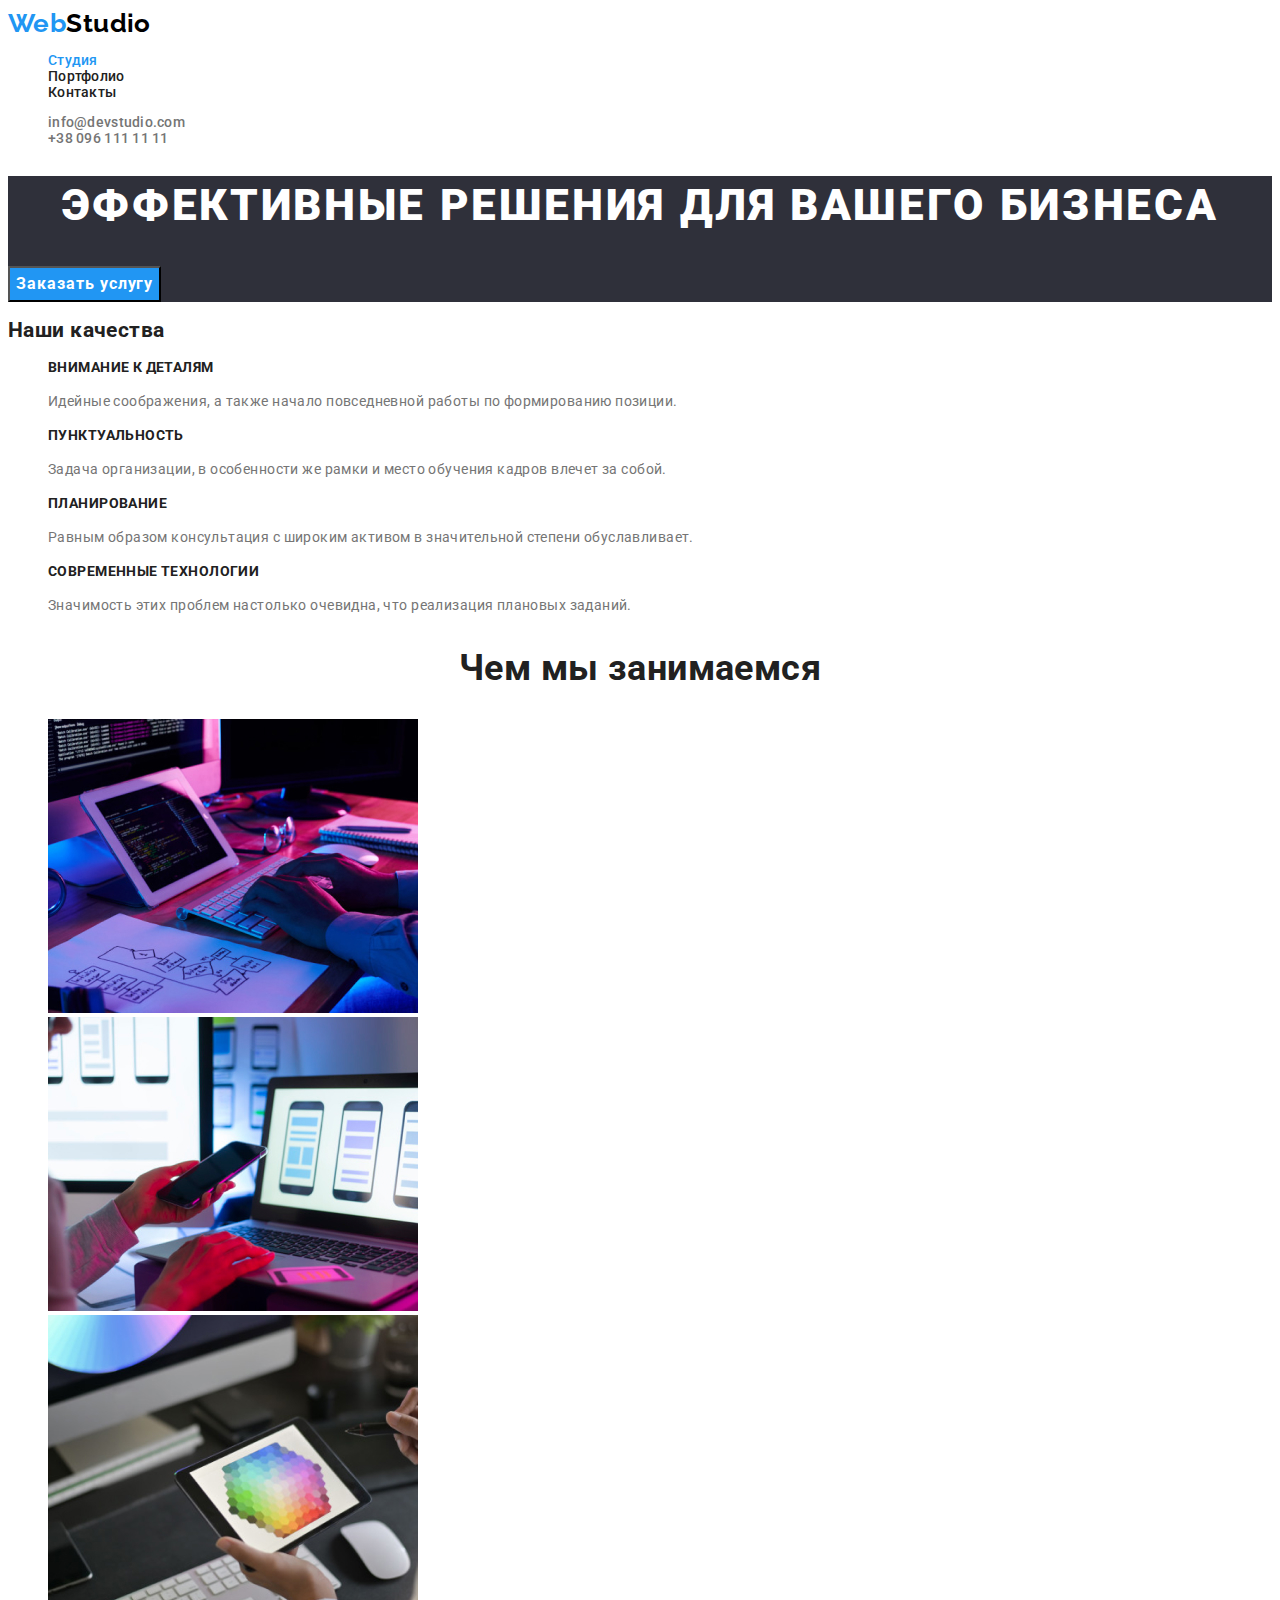
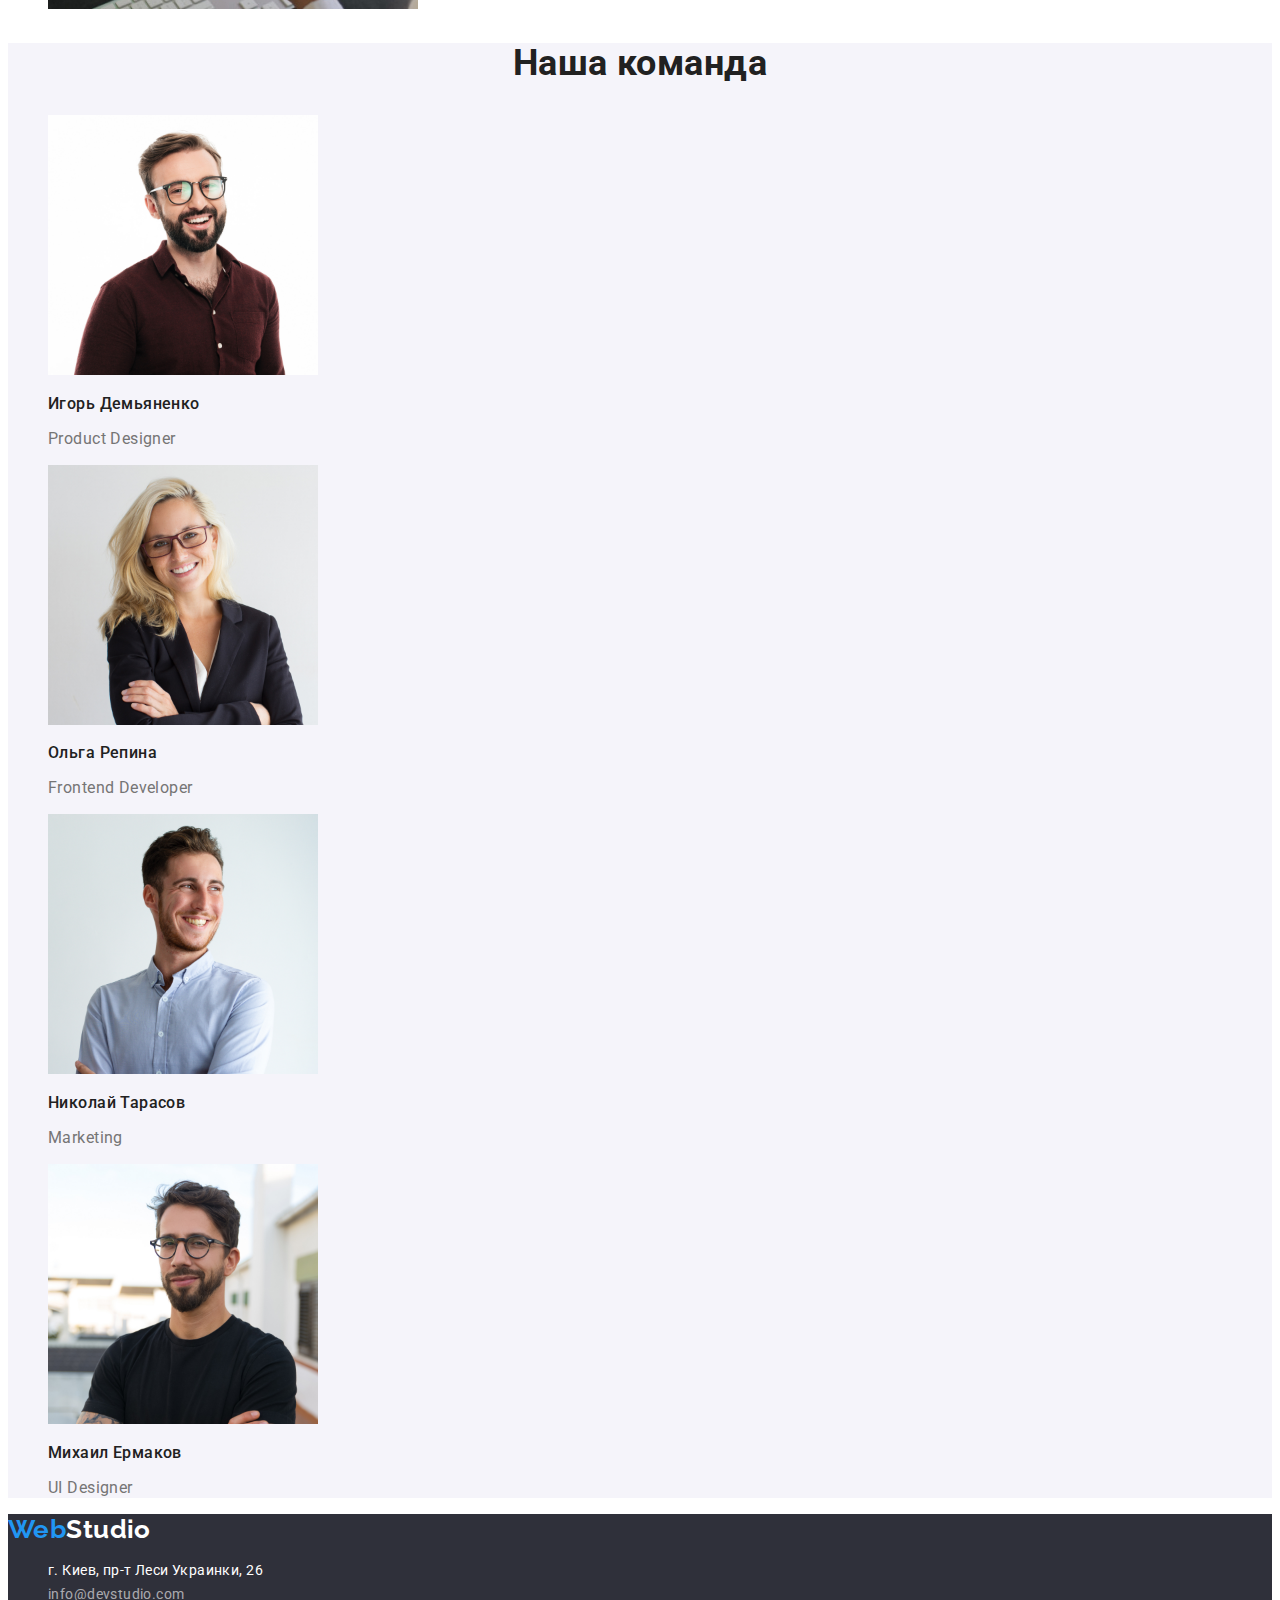
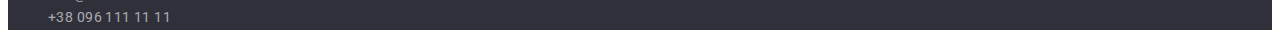
<file: index.html>
<!DOCTYPE html>
<html lang="en">
<head>
    <meta charset="UTF-8">
    <meta http-equiv="X-UA-Compatible" content="IE=edge">
    <meta name="viewport" content="width=device-width, initial-scale=1.0">
    <title>WebStudio</title>
    <link href="https://fonts.googleapis.com/css2?family=Raleway:wght@700&family=Roboto:wght@400;500;700;900&display=swap" rel="stylesheet">
    <link rel="stylesheet" href="./css/styles.css">
</head>
<body>
    <header>
        <nav>
            <a href="./index.html" class="logo"><span>Web</span>Studio</a>
            <ul class="site-nav">
                <li> <a href="./index.html" class="link current">Студия</a> </li>
                <li> <a href="./portfolio.html" class="link">Портфолио</a> </li>
                <li> <a href="" class="link">Контакты</a> </li>
            </ul>
        </nav>
        <ul class="site-cont">
            <li> <a href="mailto:info@devstudio.com" class="link">info@devstudio.com</a> </li>
            <li> <a href="tel:+380961111111" class="link">+38 096 111 11 11</a> </li>
        </ul>
    </header> 
    <main>
        <section class="title">
            <h1 class="title-hero">Эффективные решения для вашего бизнеса</h1>
            <button type="button" class="button-order">Заказать услугу</button>
        </section>
        <section>
            <h2>Наши качества</h2>
            <ul class="work-quality">
                <li>
                    <h3 class="head-quality">Внимание к деталям</h3>
                    <p class="quality">Идейные соображения, а также начало повседневной работы по формированию позиции.</p>
                </li>
                <li>
                    <h3 class="head-quality">Пунктуальность</h3>
                    <p class="quality">Задача организации, в особенности же рамки и место обучения кадров влечет за собой.</p>
                </li>
                <li>
                    <h3 class="head-quality">Планирование</h3>
                    <p class="quality">Равным образом консультация с широким активом в значительной степени обуславливает.</p>
                </li>
                <li>
                    <h3 class="head-quality">Современные технологии</h3>
                    <p class="quality">Значимость этих проблем настолько очевидна, что реализация плановых заданий.</p>
                </li>
            </ul>
        </section>
        <section>
            <h2 class="heading">Чем мы занимаемся</h2>
            <ul class="">
                <li> <img src="./images/img1.jpg" alt="Написание кода" width="370" height="294"> </li>
                <li> <img src="./images/img2.jpg" alt="Выбор дизайна" width="370" height="294"> </li>
                <li> <img src="./images/img3.jpg" alt="Колористика" width="370" height="294"> </li>
            </ul>
        </section>
        <section class="team">
            <h2 class="heading">Наша команда</h2>
            <ul class="team-work">
                <li> <img src="./images/1igor.jpg" alt="фото специалиста" width="270" height="260">
                <h3 class="person">Игорь Демьяненко</h3>
                <p class="job">Product Designer</p> </li>
                <li> <img src="./images/2olga.jpg" alt="фото специалиста" width="270" height="260">
                <h3 class="person">Ольга Репина</h3>
                <p class="job">Frontend Developer</p> </li>
                <li> <img src="./images/3nik.jpg" alt="фото специалиста" width="270" height="260">
                <h3 class="person">Николай Тарасов</h3>
                <p class="job">Marketing</p> </li>
                <li> <img src="./images/4mix.jpg" alt="фото специалиста" width="270" height="260">
                <h3 class="person">Михаил Ермаков</h3>
                <p class="job">UI Designer</p> </li>
            </ul>
        </section>
    </main>
    <footer class="foot">
        <a href="./index.html" class="foot-web"><span>Web</span>Studio</a>
        <address class="foot-adress">
            <ul class="site-cont">
                <li> <a href="https://goo.gl/maps/F9UGEikjTN2jMp9C9" target="_blank" class="adress link">г. Киев, пр-т Леси Украинки, 26</a> </li>
                <li> <a href="mailto:info@devstudio.com" class="footer-contact link">info@devstudio.com</a> </li>
                <li> <a href="tel:+380961111111" class="footer-contact link">+38 096 111 11 11</a> </li>
            </ul>
        </address>
    </footer>
</body>
</html>
</file>
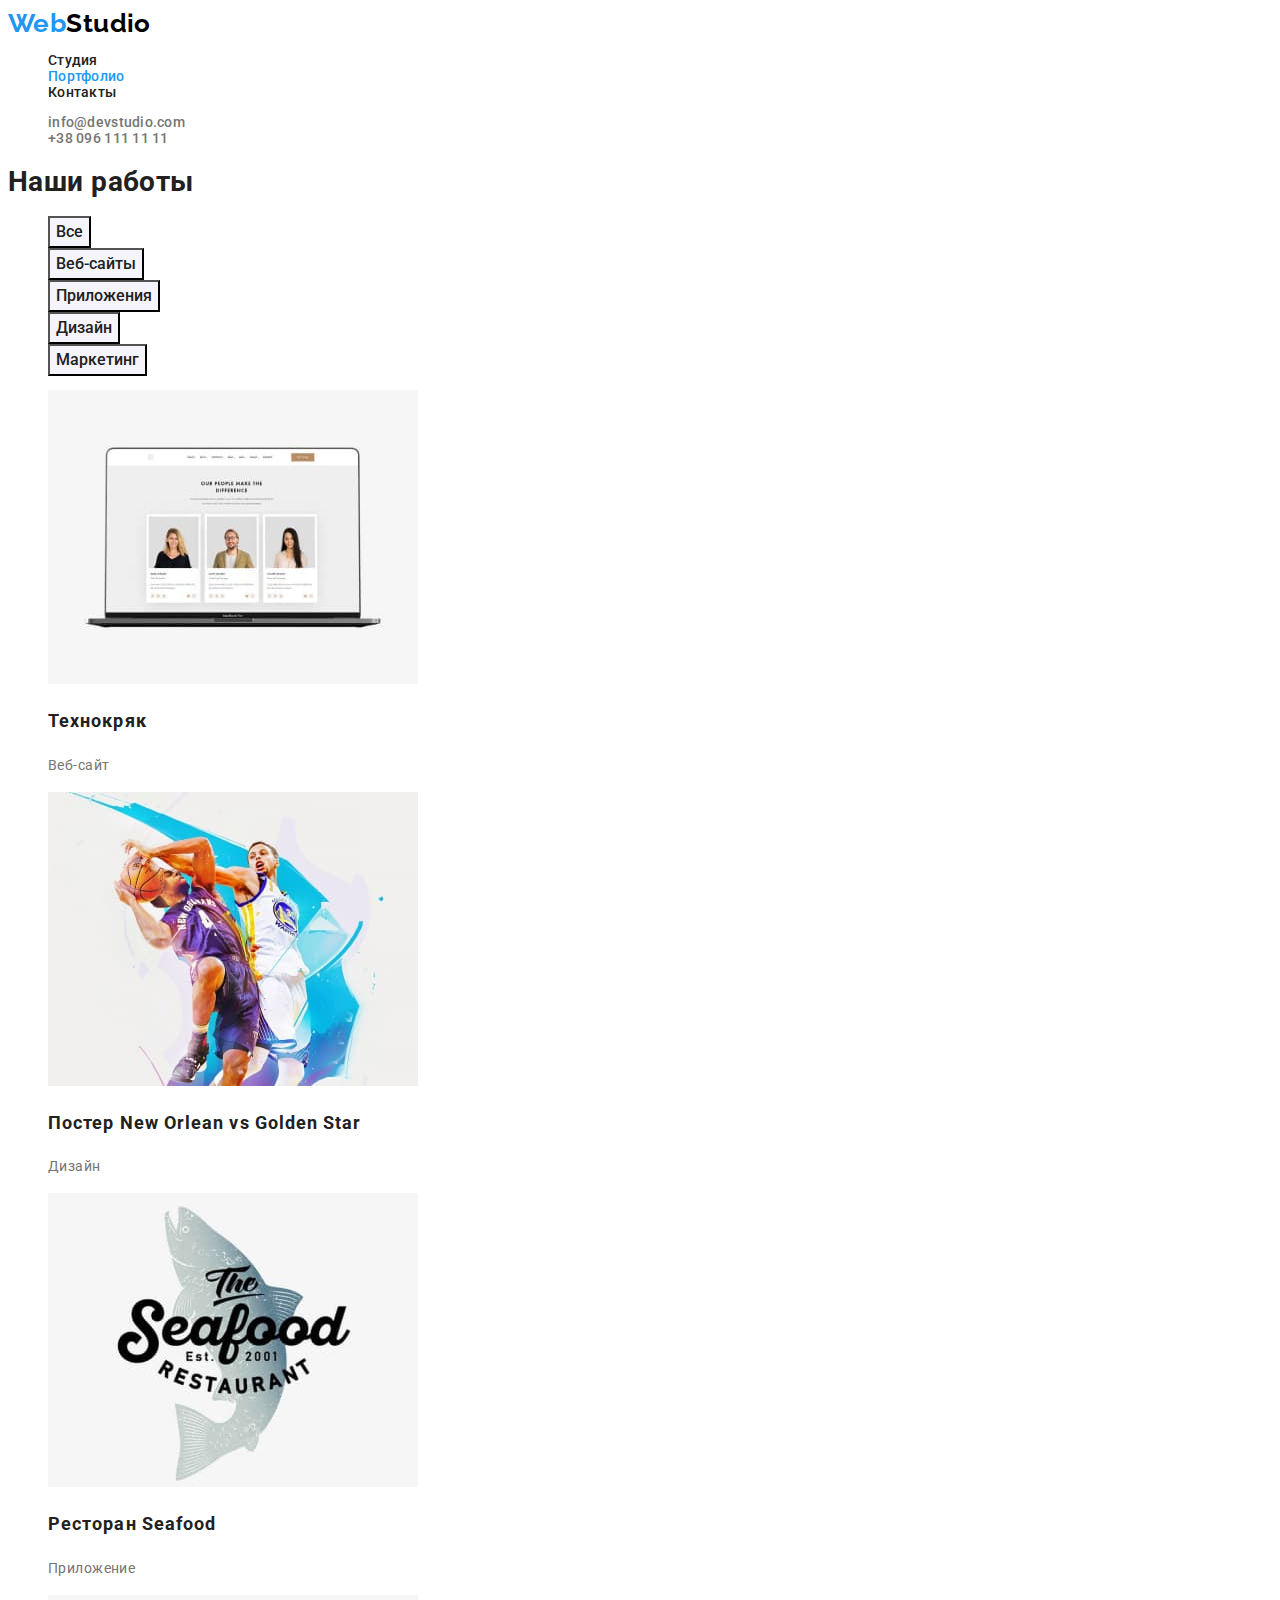
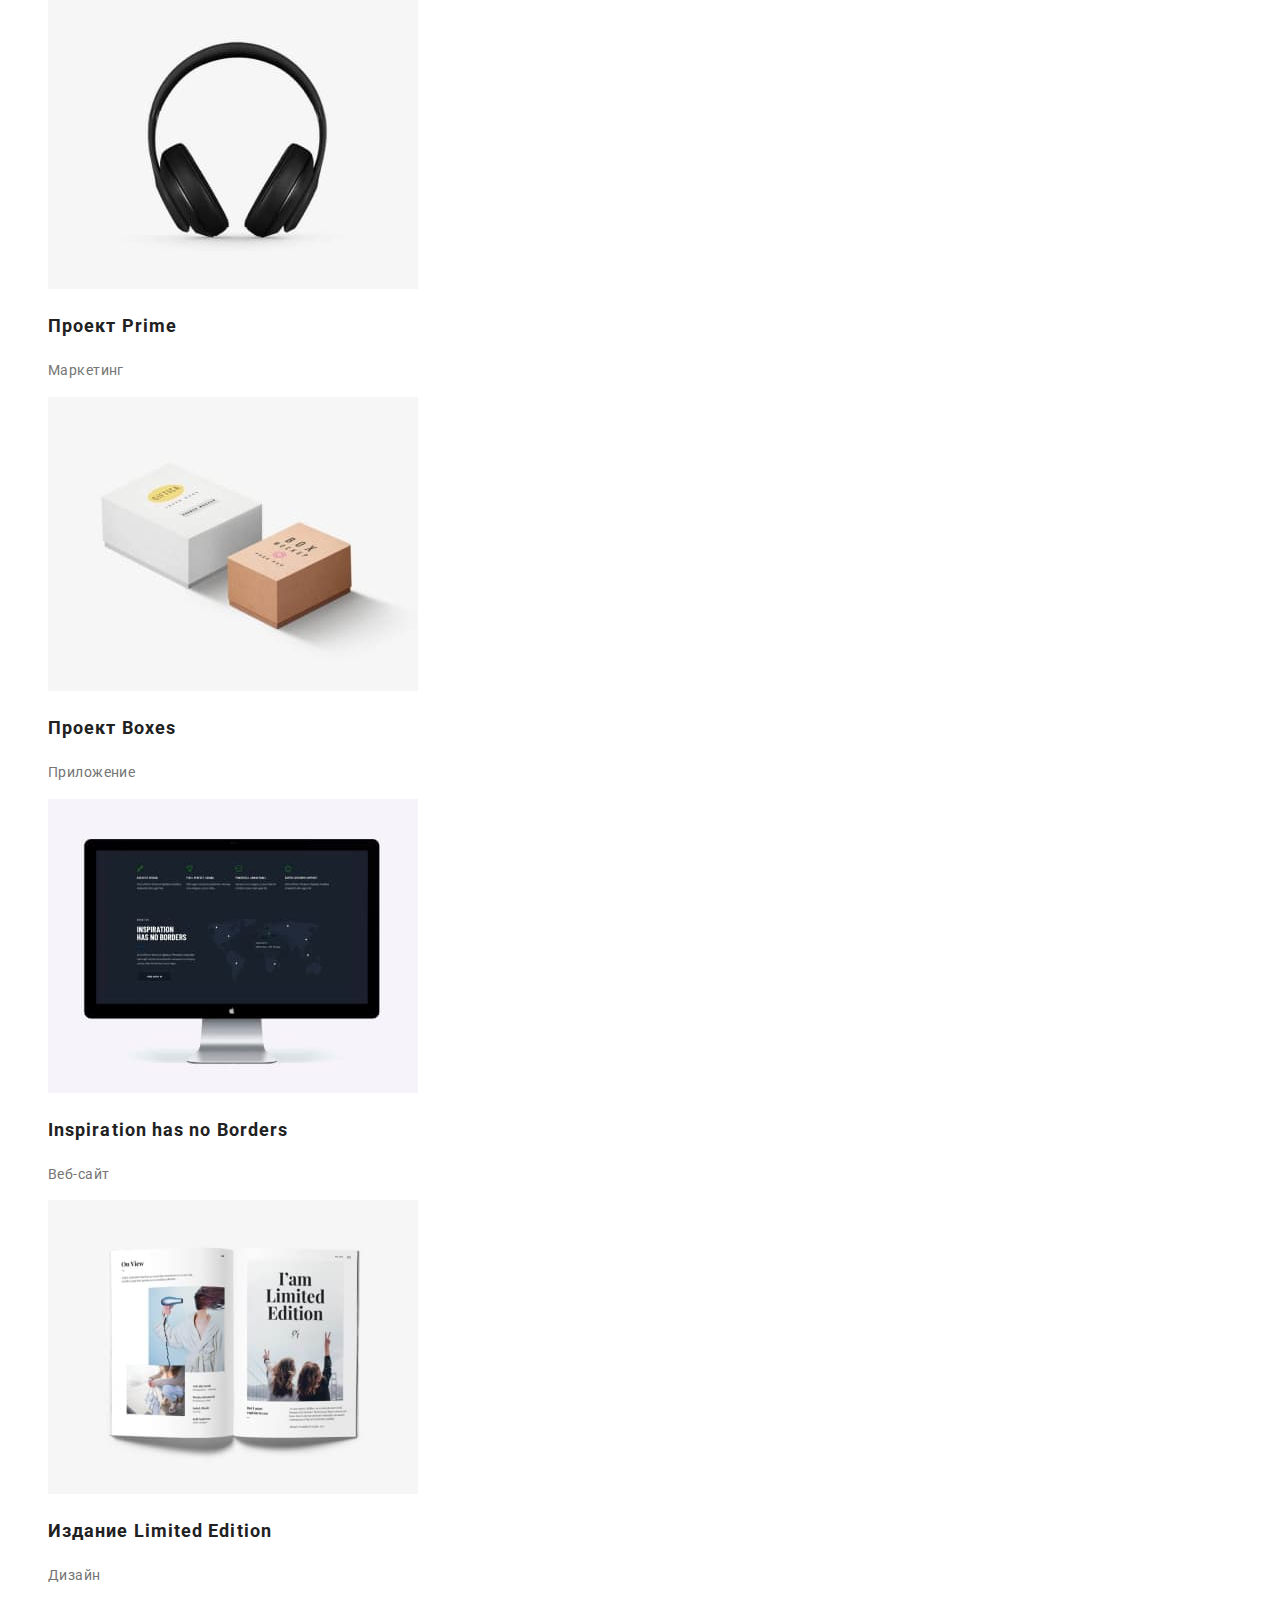
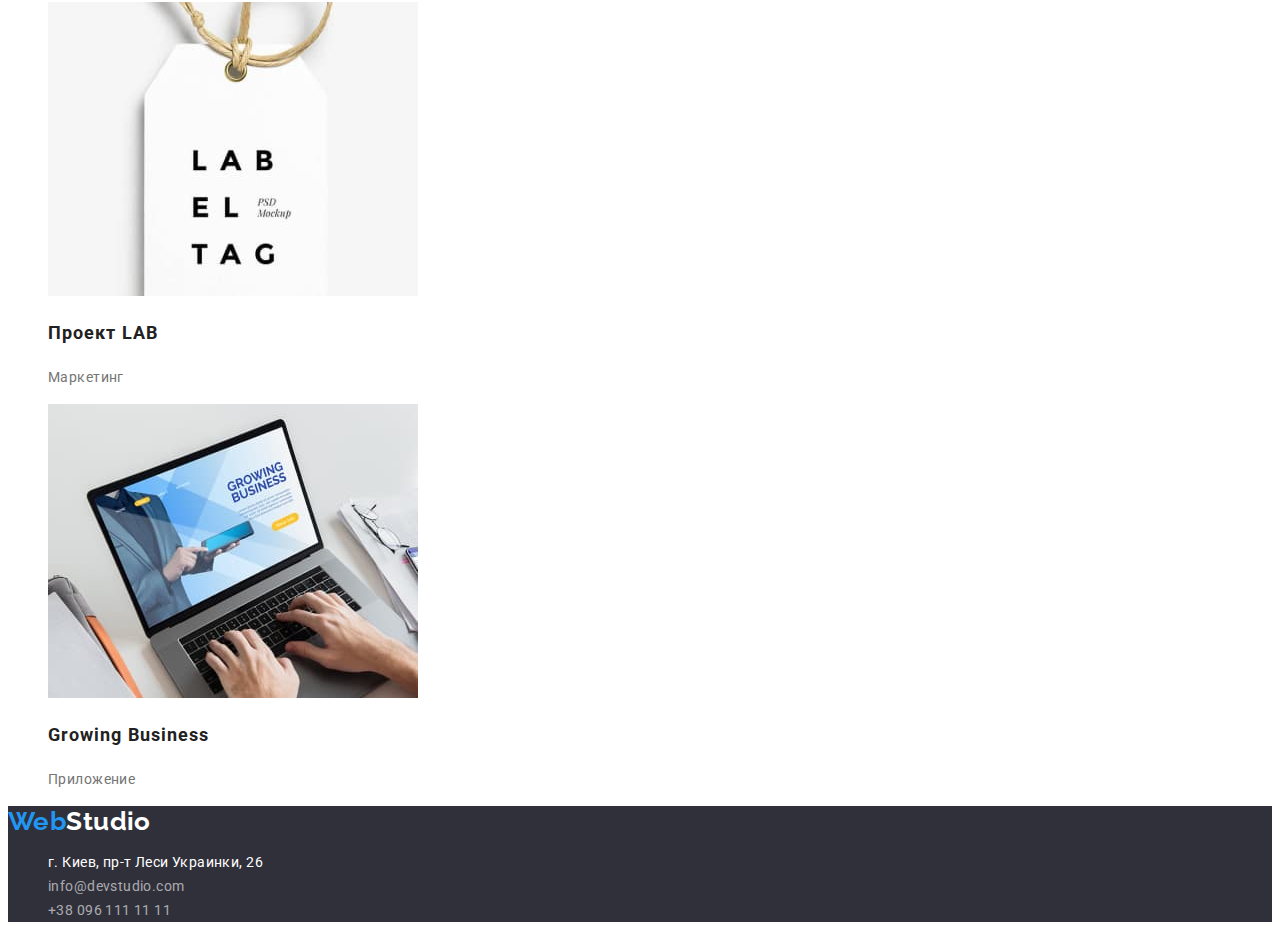
<file: portfolio.html>
<!DOCTYPE html>
<html lang="en">
<head>
    <meta charset="UTF-8">
    <meta http-equiv="X-UA-Compatible" content="IE=edge">
    <meta name="viewport" content="width=device-width, initial-scale=1.0">
    <title>WebStudio</title>
    <link href="https://fonts.googleapis.com/css2?family=Raleway:wght@700&family=Roboto:wght@400;500;700;900&display=swap" rel="stylesheet">
    <link rel="stylesheet" href="./css/styles.css">
</head>
<body>
    <header>
        <nav>
            <a href="./index.html" class="logo"><span>Web</span>Studio</a>
            <ul class="site-nav">
                <li> <a href="./index.html" class="link">Студия</a> </li>
                <li> <a href="./portfolio.html" class="link current">Портфолио</a> </li>
                <li> <a href="" class="link">Контакты</a> </li>
            </ul>
        </nav>
        <ul class="site-cont">
            <li> <a href="mailto:info@devstudio.com" class="link">info@devstudio.com</a> </li>
            <li> <a href="tel:+380961111111" class="link">+38 096 111 11 11</a> </li>
        </ul>
    </header>
    <main>
        <section>
            <h1>Наши работы</h1>
            <ul class="">
                <li><button type="button" class="button-filter">Все</button></li>
                <li><button type="button" class="button-filter">Веб-сайты</button></li>
                <li><button type="button" class="button-filter">Приложения</button></li>
                <li><button type="button" class="button-filter">Дизайн</button></li>
                <li><button type="button" class="button-filter">Маркетинг</button></li>
            </ul>
            <ul class="work-quality">
                <li> <img src="./images/macbookpro.jpg" alt="macbookpro" width="370" height="294">
                    <h2 class="name-project">Технокряк</h2>
                    <p class="quality">Веб-сайт</p>
                </li>
                <li> <img src="./images/basketball.jpg" alt="basketball" width="370" height="294">
                    <h2 class="name-project">Постер New Orlean vs Golden Star</h2>
                    <p class="quality">Дизайн</p>
                </li>
                <li> <img src="./images/restaurant.jpg" alt="restaurant" width="370" height="294">
                    <h2 class="name-project">Ресторан Seafood</h2>
                    <p class="quality">Приложение</p>
                </li>
                <li> <img src="./images/headphones.jpg" alt="headphones" width="370" height="294">
                    <h2 class="name-project">Проект Prime</h2>
                    <p class="quality">Маркетинг</p>
                </li>
                <li> <img src="./images/boxes.jpg" alt="boxes" width="370" height="294">
                    <h2 class="name-project">Проект Boxes</h2>
                    <p class="quality">Приложение</p>
                </li>
                <li> <img src="./images/monitor.jpg" alt="monitor" width="370" height="294">
                    <h2 class="name-project">Inspiration has no Borders</h2>
                    <p class="quality">Веб-сайт</p>
                </li>
                <li> <img src="./images/magazine.jpg" alt="magazine" width="370" height="294">
                    <h2 class="name-project">Издание Limited Edition</h2>
                    <p class="quality">Дизайн</p>
                </li>
                <li> <img src="./images/label.jpg" alt="label" width="370" height="294">
                    <h2 class="name-project">Проект LAB</h2>
                    <p class="quality">Маркетинг</p>
                </li>
                <li> <img src="./images/laptop.jpg" alt="laptop" width="370" height="294">
                    <h2 class="name-project">Growing Business</h2>
                    <p class="quality">Приложение</p>
                </li>
            </ul>
        </section>
    </main>
    <footer class="foot">
        <a href="./index.html" class="foot-web"><span>Web</span>Studio</a>
        <address class="foot-adress">
            <ul class="site-cont">
                <li> <a href="https://goo.gl/maps/F9UGEikjTN2jMp9C9" target="_blank" class="adress link">г. Киев, пр-т Леси Украинки, 26</a>
                </li>
                <li> <a href="mailto:info@devstudio.com" class="footer-contact link">info@devstudio.com</a> </li>
                <li> <a href="tel:+380961111111" class="footer-contact link">+38 096 111 11 11</a> </li>
            </ul>
        </address>
    </footer>
</body>
</html>
</file>
<file: css/styles.css>
/* цвет логотипа 1 части #2196F3
2 часть #000000 

ОСНОВНОЙ ЦВЕТ навигация, контакты, 2,3 заголовка #212121
при наведении #2196F3

цвет телефона и параграфов #757575

заголовок и кнопка, 2 часть логотива в футере #FFFFFF

контакты в футере color: rgba(255, 255, 255, 0.6);


ФОН
шапка #FFFFFF
1 секция и футер 2F303A
кнопка 2196F3

секция Наша команда F5F4FA
*/

:root {
    --primary-text-color: #212121;
    --paragraph-text-color: #757575;
    --footer-text-color: rgba(255, 255, 255, 0.6);
    --nav-log-text-color: #2196F3;
    --title-text-color: #FFFFFF;
    --but--team-color: #F5F4FA;
    --foot-title-bg-color: #2F303A;
    --logo-color: #000000;
}

body {
    background-color: var(--title-text-color);
    color: var(--primary-text-color);

    font-family: Roboto, sans-serif;
    letter-spacing: 0.03em;
    font-size: 14px;
    line-height: 1.14;
}

ul {
    list-style: none;
}

.heading {
    font-size: 36px;
    line-height: 1.16;
    text-align: center;
}

/* header */

.logo {
    color: var(--logo-color);

    font-family: Raleway, sans-serif;
    font-weight: 700;
    font-size: 26px;
    line-height: 1.2;
    text-decoration: none;
}

span {
    color: var(--nav-log-text-color);
}

/* Site nav */

.site-nav .link {
    color: var(--primary-text-color);

    font-family: inherit;
    font-weight: 500;
    letter-spacing: 0.02em;
    text-decoration: none;
}

.site-nav .link:hover,
.site-nav .link:focus {
    color: var(--nav-log-text-color);
}

.site-cont {
    font-family: inherit;
    font-weight: 500;
    letter-spacing: 0.02em;
    text-decoration: none;
}

.site-cont .link {
    color: var(--paragraph-text-color);
    text-decoration: none;
}

.site-cont .link:hover,
.site-cont .link:focus {
    color: var(--nav-log-text-color);
}

.site-nav .link.current {
    color: var(--nav-log-text-color);
}

/* Title */

.title {
    background: var(--foot-title-bg-color);
}

.title-hero {
    color: var(--title-text-color);

    font-weight: 900;
    font-size: 44px;
    line-height: 1.36;
    text-align: center;
    letter-spacing: 0.06em;
    text-transform: uppercase;
}

/* Section */

.quality {
    color: var(--paragraph-text-color);

    font-weight: 400;
    font-size: 14px;
    line-height: 1.71;
}

.head-quality {
    text-transform: uppercase;
    font-size: 14px;
    line-height: 1.14;
}

.name-project {
    font-size: 18px;
    line-height: 2;
    letter-spacing: 0.06em;
}

/* Button */

.button-order {
    background-color: var(--nav-log-text-color);
    color: var(--title-text-color);

    font-family: inherit;
    font-weight: 700;
    font-size: 16px;
    line-height: 1.87;
    display: flex;
    align-items: center;
    text-align: center;
    letter-spacing: 0.06em;
    cursor: pointer;
}

.button-filter {
    background-color: var(--but--team-color);
    color: var(--primary-text-color);

    font-family: inherit;
    font-weight: 500;
    font-size: 16px;
    line-height: 1.62;
    cursor: pointer;
}

.button-filter:hover,
.button-filter:focus {
    background-color: var(--nav-log-text-color);
    color: var(--title-text-color);
}

/* Team */
.team {
    background-color: var(--but--team-color);
}

.team-work .job {
    color: var(--paragraph-text-color);

    font-size: 16px;
    line-height: 1.18;
}

.person {
    font-weight: 500;
    font-size: 16px;
    line-height: 1.18;
}


/* Footer */

.foot {
    background: var(--foot-title-bg-color);
}

.foot-web {
    color: var(--title-text-color);

    font-family: Raleway, sans-serif;
    font-weight: 700;
    font-size: 26px;
    line-height: 1.2;
    text-decoration: none;
}

.foot-adress .adress {
    color: var(--title-text-color);
}
.foot-adress .footer-contact {
    color: var(--footer-text-color);

}

.foot-adress .site-cont {
    font-weight: 400;
    font-size: 14px;
    font-style: normal;
    line-height: 1.7;
    letter-spacing: 0.03em
}
</file>
